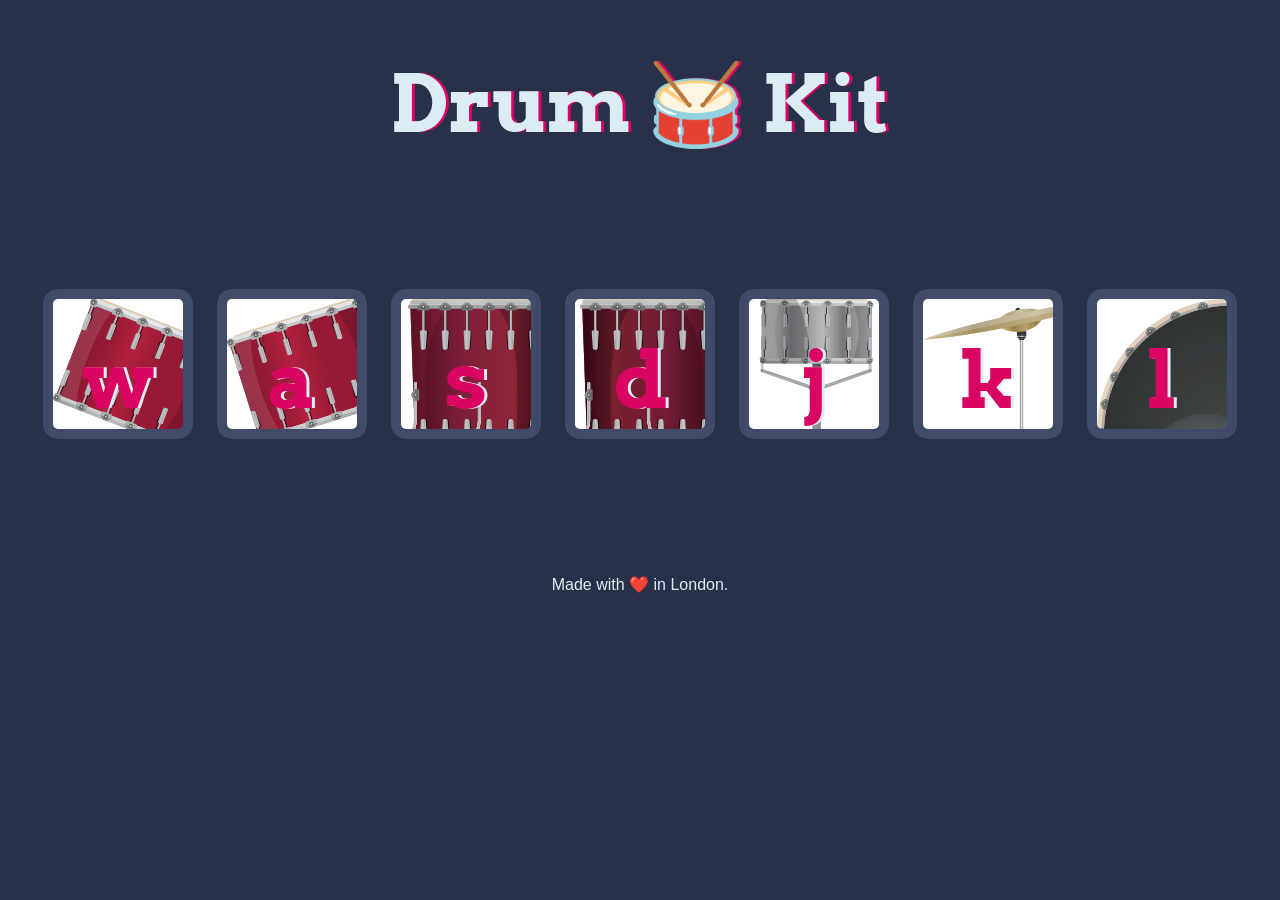
<file: day7/drumKit/index.html>
<!DOCTYPE html>
<html lang="en" dir="ltr">

<head>
  <meta charset="utf-8">
  <title>Drum Kit</title>
  <link rel="stylesheet" href="styles.css">
  <link href="https://fonts.googleapis.com/css?family=Arvo" rel="stylesheet">
</head>

<body>
  <h1 id="title">Drum 🥁 Kit</h1>
  <div class="set">
    <button class="w drum">w</button>
    <button class="a drum">a</button>
    <button class="s drum">s</button>
    <button class="d drum">d</button>
    <button class="j drum">j</button>
    <button class="k drum">k</button>
    <button class="l drum">l</button>
  </div>


<script src="index.js" charset="utf-8"></script>

<footer>
  Made with ❤️ in London.
</footer>
</body>
</html>
</file>
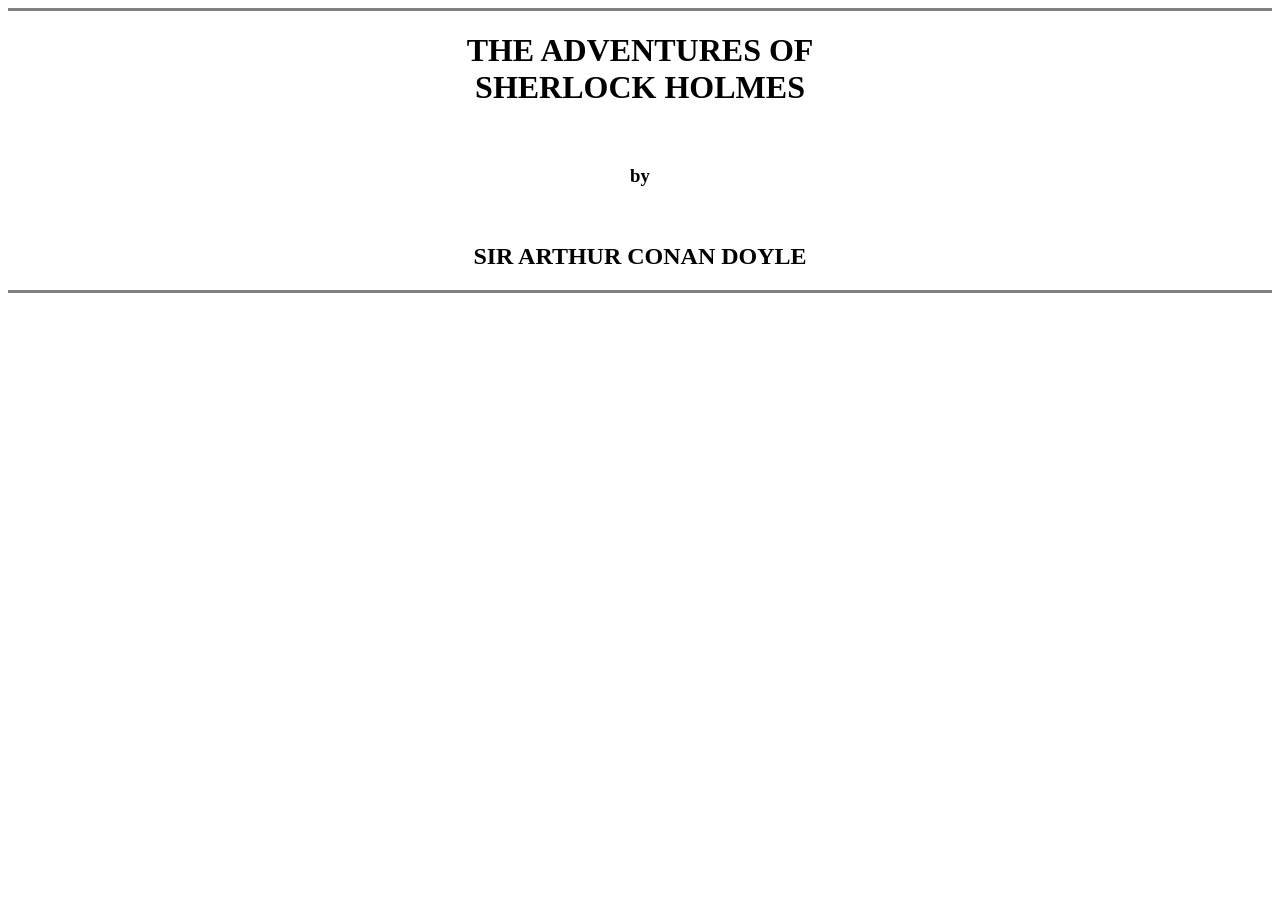
<file: day1/day1.html>
<!DOCTYPE html>
<html lang="en">
<head>
    <meta charset="UTF-8">
    <meta http-equiv="X-UA-Compatible" content="IE=edge">
    <meta name="viewport" content="width=device-width, initial-scale=1.0">
    <title>Document</title>
</head>
<body>
    <center>
    <hr size="3" noshade>
    <h1>THE ADVENTURES OF<br>SHERLOCK HOLMES</h1>
    <br>
    <h3>by</h3>
    <br>
    <h2>SIR ARTHUR CONAN DOYLE</h2>
    <hr size="3" noshade>
    </center>
</body>
</html>
</file>
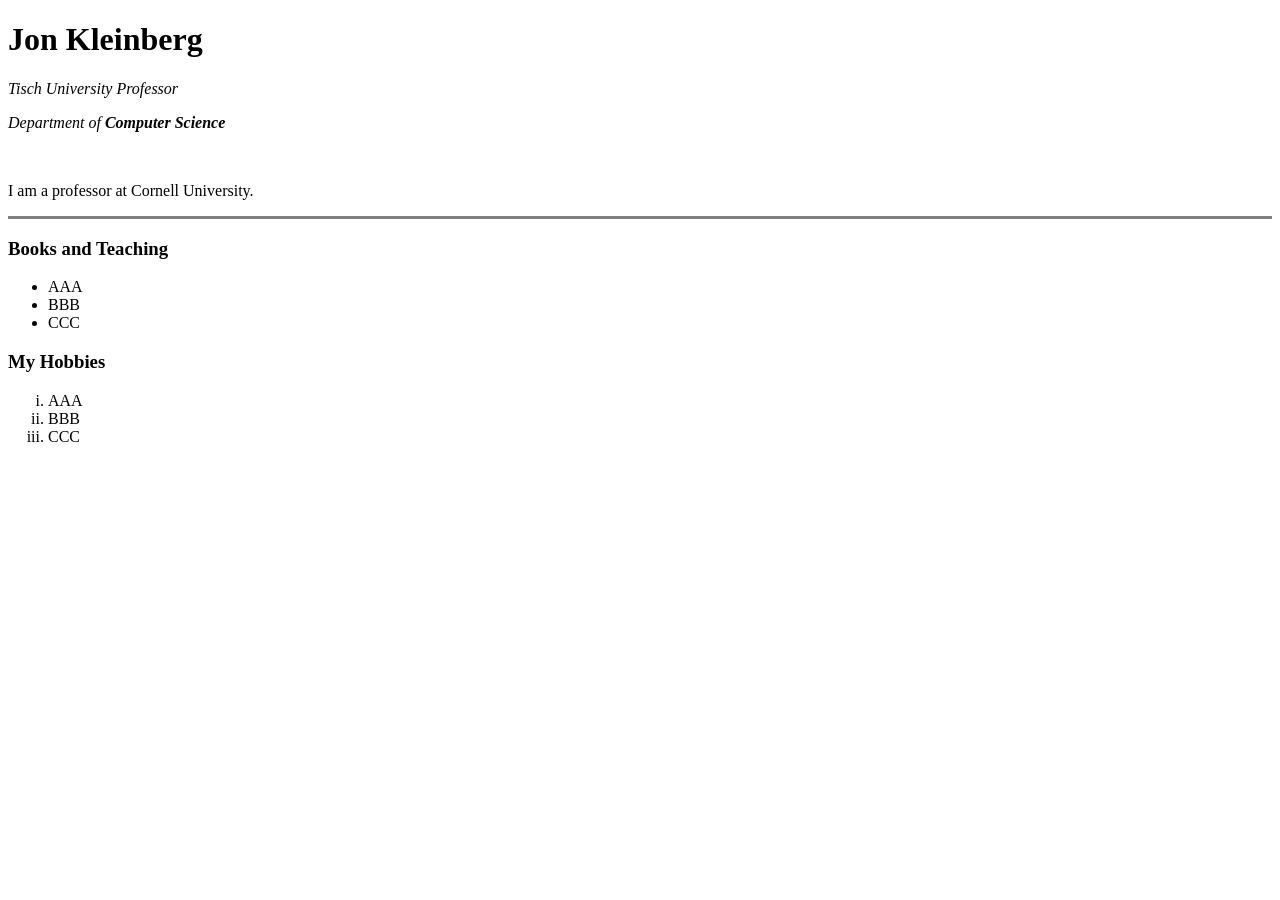
<file: day2/day2.html>
<!DOCTYPE html>
<html lang="en">
  <head>
    <meta charset="UTF-8" />
    <meta http-equiv="X-UA-Compatible" content="IE=edge" />
    <meta name="viewport" content="width=device-width, initial-scale=1.0" />
    <title>Personal Site</title>
  </head>
  <body>
    <h1>Jon Kleinberg</h1>
    <p><em>Tisch University Professor</em></p>
    <p><em>Department of <strong>Computer Science</strong></em></p>
    <br>
    <p>I am a professor at Cornell University. </p>
    <hr size="3" color="grey">
    <h3>Books and Teaching</h3>
    <ul>
        <li>AAA</li>
        <li>BBB</li>
        <li>CCC</li>
    </ul>
    <h3>My Hobbies</h3>
    <ol type="i">
        <li>AAA</li>
        <li>BBB</li>
        <li>CCC</li>
    </ol>
  </body>
</html>
</file>
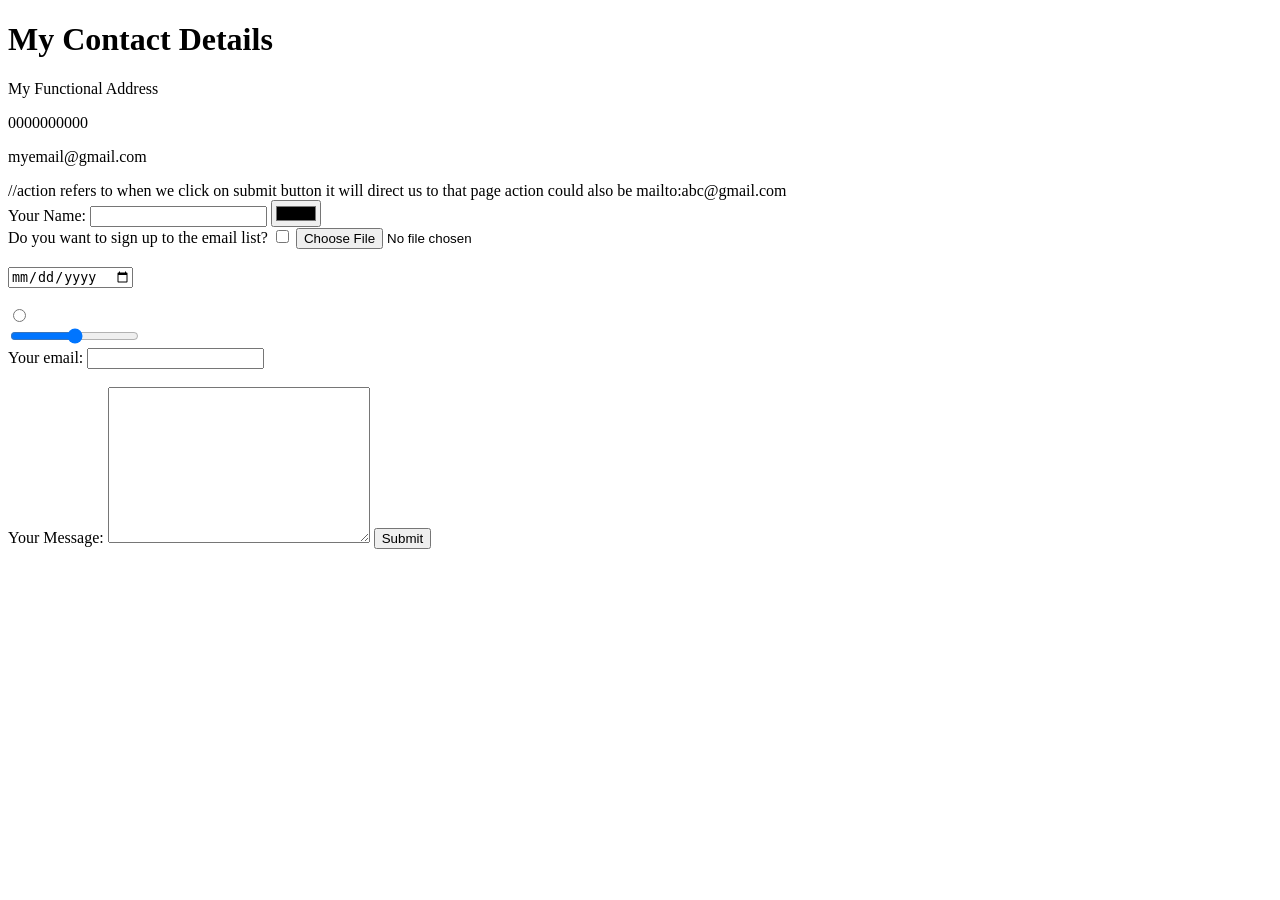
<file: day2/forms.html>
<!DOCTYPE html>
<html lang="en">
  <head>
    <meta charset="UTF-8" />
    <meta http-equiv="X-UA-Compatible" content="IE=edge" />
    <meta name="viewport" content="width=device-width, initial-scale=1.0" />
    <title>Contact Info</title>
  </head>
  <body>
    <h1>My Contact Details</h1>
    <p>My Functional Address</p>
    <p>0000000000</p>
    <p>myemail@gmail.com</p>

    //action refers to when we click on submit button it will direct us to that page
    action could also be mailto:abc@gmail.com
    <form class="" action="links.html" method="post">
      <label>Your Name:</label>
      <input type="text" name="" value="" />
      <input type="color" name="" value="" /><br />
      <label>Do you want to sign up to the email list?</label>
      <input type="checkbox" name="" value="" />
      <input type="file" name="" value=""><br><br>
      <input type="date" name="" value=""><br><br>
      <input type="radio" name="" value=""><br>
      <input type="range" name="" value=""><br>
      <label>Your email:</label>
      <input type="email" name="" value=""><br><br>
      <label>Your Message:</label>
      <textarea name="name" rows="10" cols="30"></textarea>
      <input type="submit" name="" /><br><br>
    </form>
  </body>
</html>
</file>
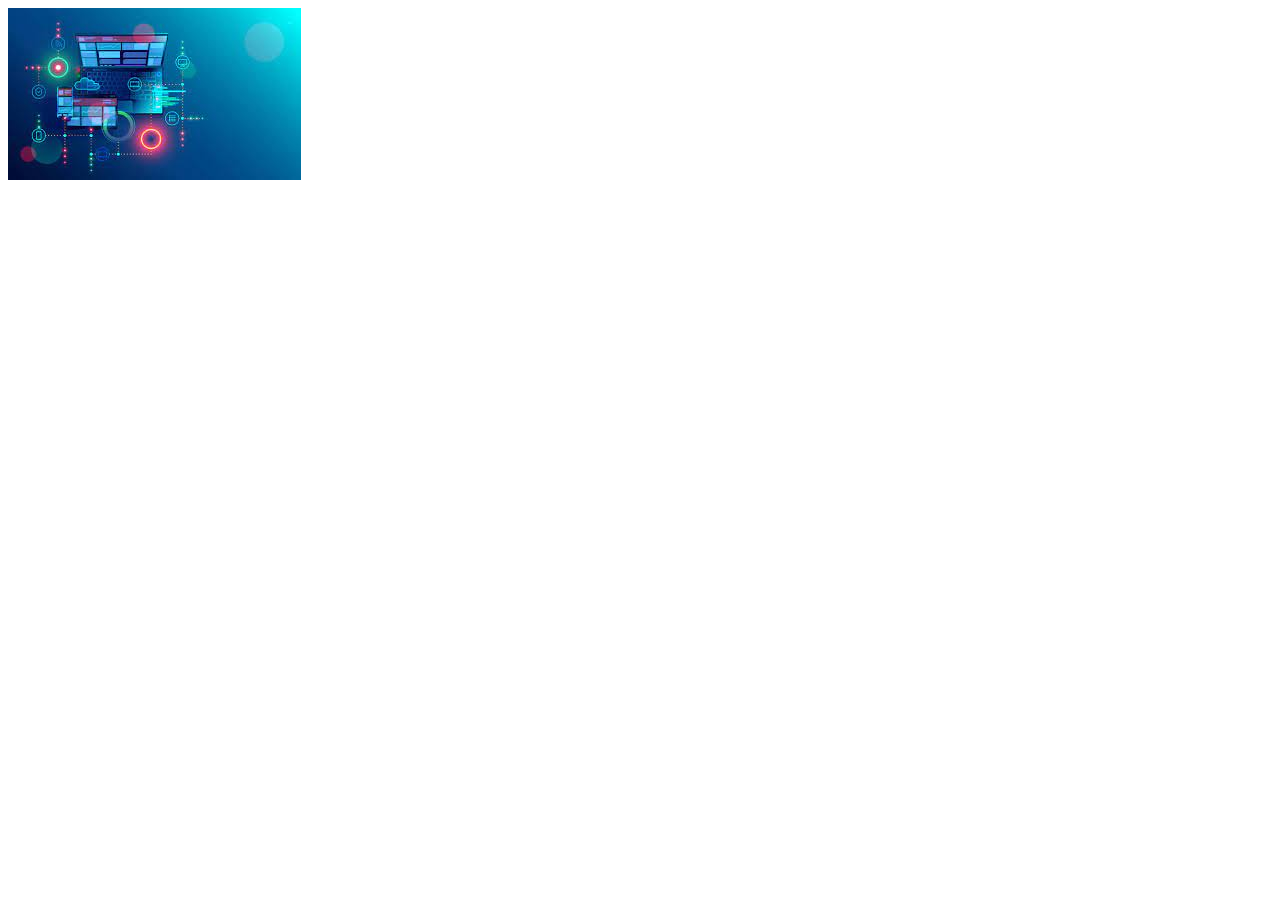
<file: day2/image.html>
<!DOCTYPE html>
<html lang="en">
<head>
    <meta charset="UTF-8">
    <meta http-equiv="X-UA-Compatible" content="IE=edge">
    <meta name="viewport" content="width=device-width, initial-scale=1.0">
    <title>Document</title>
</head>
<body>
    <img src="[data-uri]" alt="computer software illustrations">
</body>
</html>
</file>
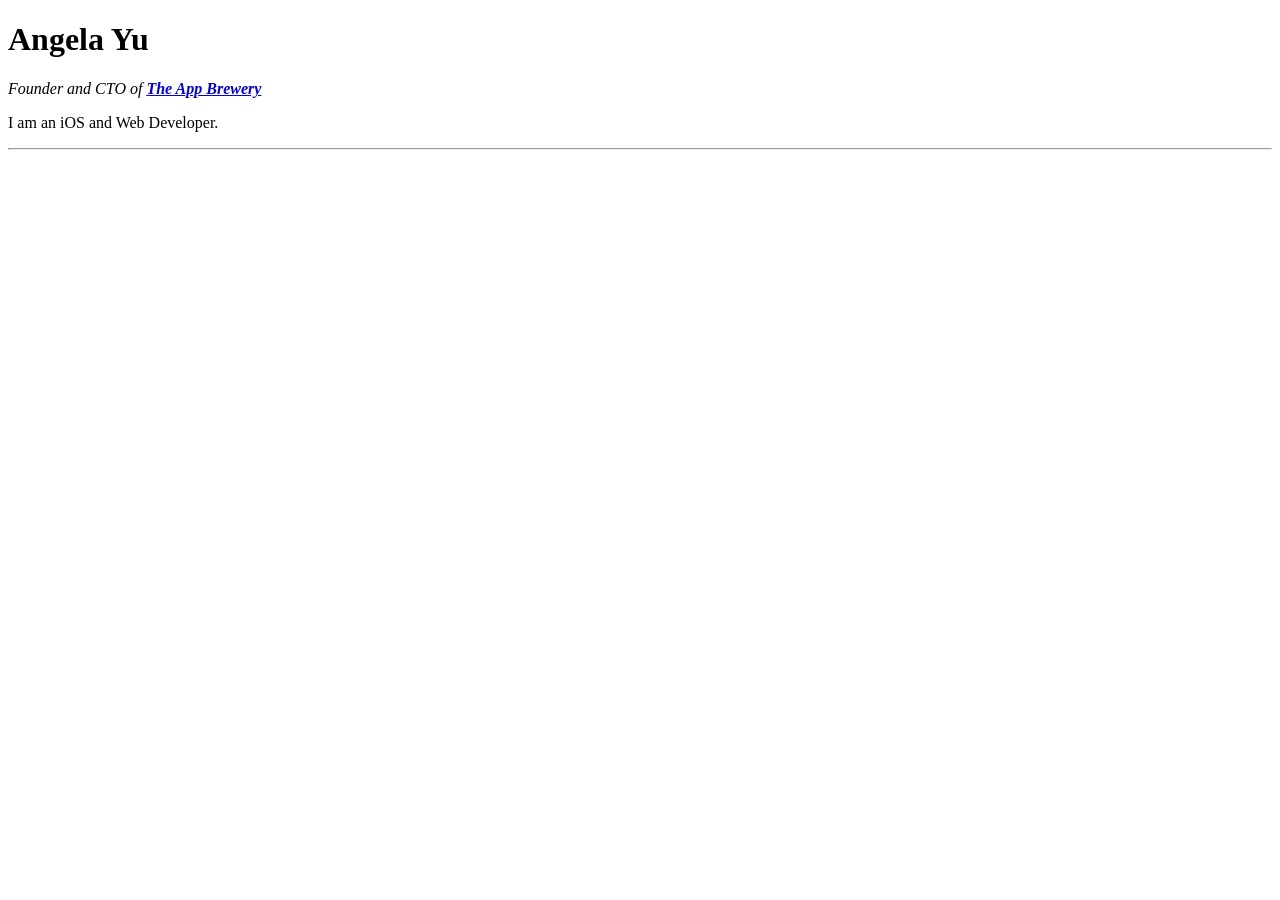
<file: day2/links.html>
<!DOCTYPE html>
<html lang="en">
<head>
    <meta charset="UTF-8">
    <meta http-equiv="X-UA-Compatible" content="IE=edge">
    <meta name="viewport" content="width=device-width, initial-scale=1.0">
    <title>Document</title>
</head>
<body>
    <h1>Angela Yu</h1>
    <p><em>Founder and CTO of <strong><a href="https://www.appbrewery.co/">The App Brewery</a></strong></em></p>
    <p>I am an iOS and Web Developer.</p>
    <hr>
</body>
</html>
</file>
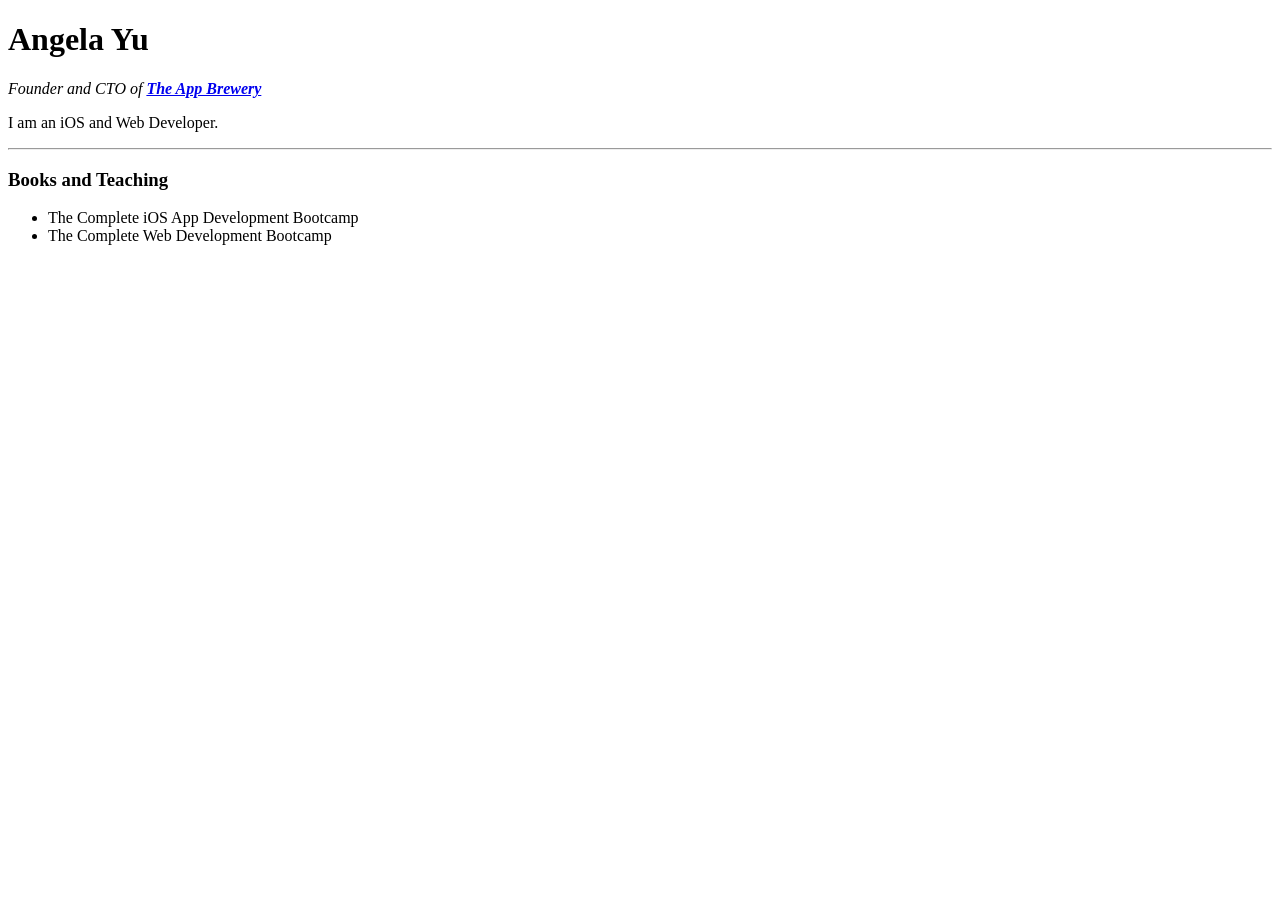
<file: day2/lists.html>
<!DOCTYPE html>
<html lang="en">
  <head>
    <meta charset="UTF-8" />
    <meta http-equiv="X-UA-Compatible" content="IE=edge" />
    <meta name="viewport" content="width=device-width, initial-scale=1.0" />
    <title>Personal Site</title>
  </head>
  <body>
    <h1>Angela Yu</h1>
    <p><em>Founder and CTO of <strong><a href="https://www.appbrewery.co/">The App Brewery</a></strong></em></p>
    <p>I am an iOS and Web Developer.</p>
    <hr>
    <h3>Books and Teaching</h3>
    <ul>
      <li>The Complete iOS App Development Bootcamp</li>
      <li>The Complete Web Development Bootcamp</li>
    </ul>
  </body>
</html>
</file>
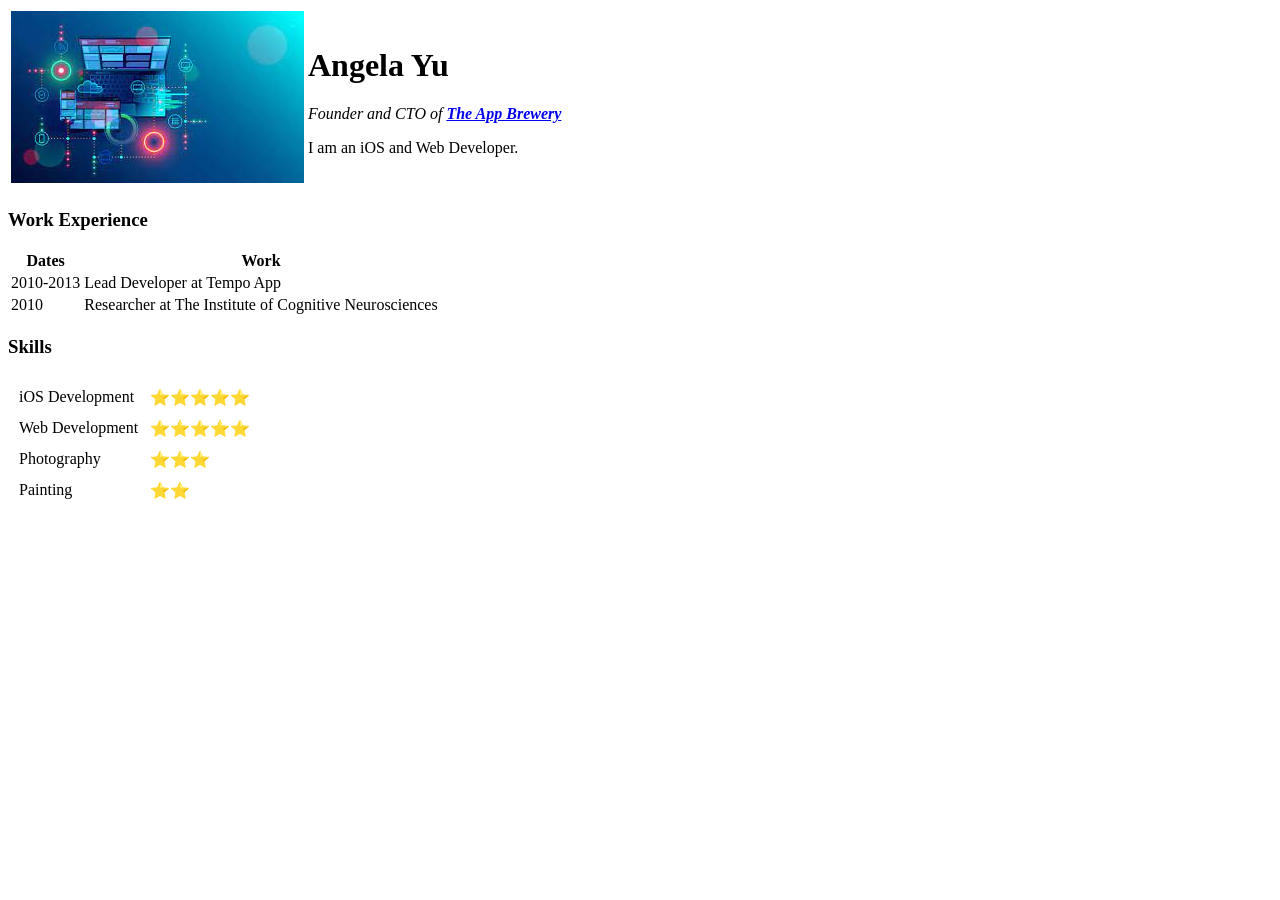
<file: day2/tables.html>
<!DOCTYPE html>
<html lang="en">
<head>
    <meta charset="UTF-8">
    <meta http-equiv="X-UA-Compatible" content="IE=edge">
    <meta name="viewport" content="width=device-width, initial-scale=1.0">
    <title>Document</title>
</head>
<body>
    <table>
        <td><img src="[data-uri]" alt="computer software illustrations"></td>
        <td><h1>Angela Yu</h1>
            <p><em>Founder and CTO of <strong><a href="https://www.appbrewery.co/">The App Brewery</a></strong></em></p>
            <p>I am an iOS and Web Developer.</p></td>
    </table>
    <h3>Work Experience</h3>
    <table>
        <thead>
            <tr>
                <th>Dates</th>
                <th>Work</th>
            </tr>
        </thead>
        <tbody>
            <tr>
                <td>2010-2013</td>
                <td>Lead Developer at Tempo App</td>
            </tr>
            <tr>
                <td>2010</td>
                <td>Researcher at The Institute of Cognitive Neurosciences</td>
            </tr>
        </tbody>
    </table>
  <h3>Skills</h3>
  <table cellspacing="10px">
    <tr>
        <td>iOS Development</td>
        <td>⭐⭐⭐⭐⭐</td>
    </tr>
    <tr>
        <td>Web Development</td>
        <td>⭐⭐⭐⭐⭐</td>
    </tr>
    <tr>
        <td>Photography</td>
        <td>⭐⭐⭐</td>
    </tr>
    <tr>
        <td>Painting</td>
        <td>⭐⭐</td>
    </tr>
  </table>

</body>
</html>
</file>
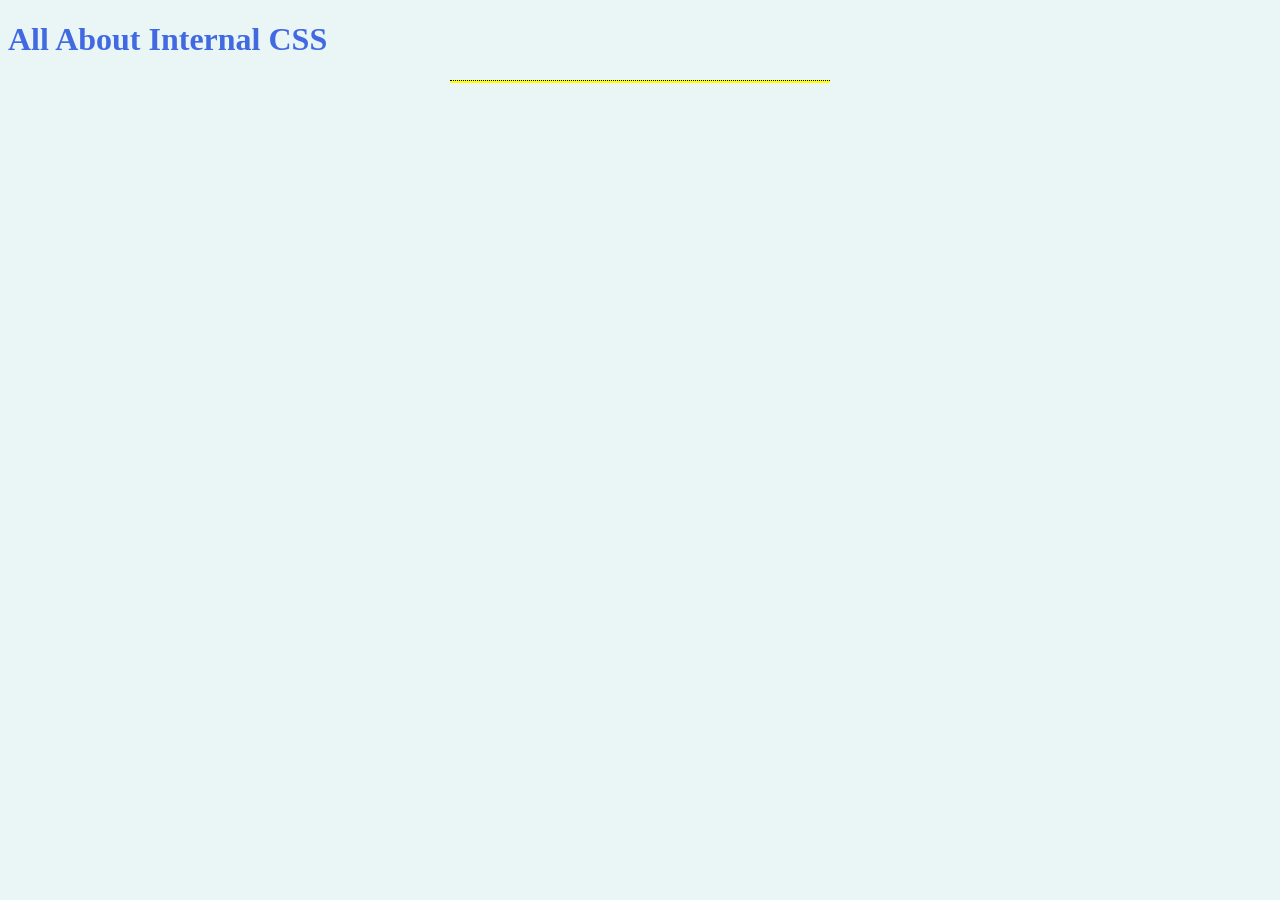
<file: day3/internalCss.html>
<!DOCTYPE html>
<html lang="en">
<head>
    <meta charset="UTF-8">
    <meta http-equiv="X-UA-Compatible" content="IE=edge">
    <meta name="viewport" content="width=device-width, initial-scale=1.0">
    <title>Internal Css</title>
<style>
body {
    background-color: #eaf6f6;
}
h1 {
    color: royalblue;
}
hr {
    background-color: yellow;
    border-style: none;
    border-top-style: dotted;
    height: 2px;
    width: 30%;
}
    </style>
</head>
<body>
    <h1>All About Internal CSS</h1>
    <hr>
</body>
</html>
</file>
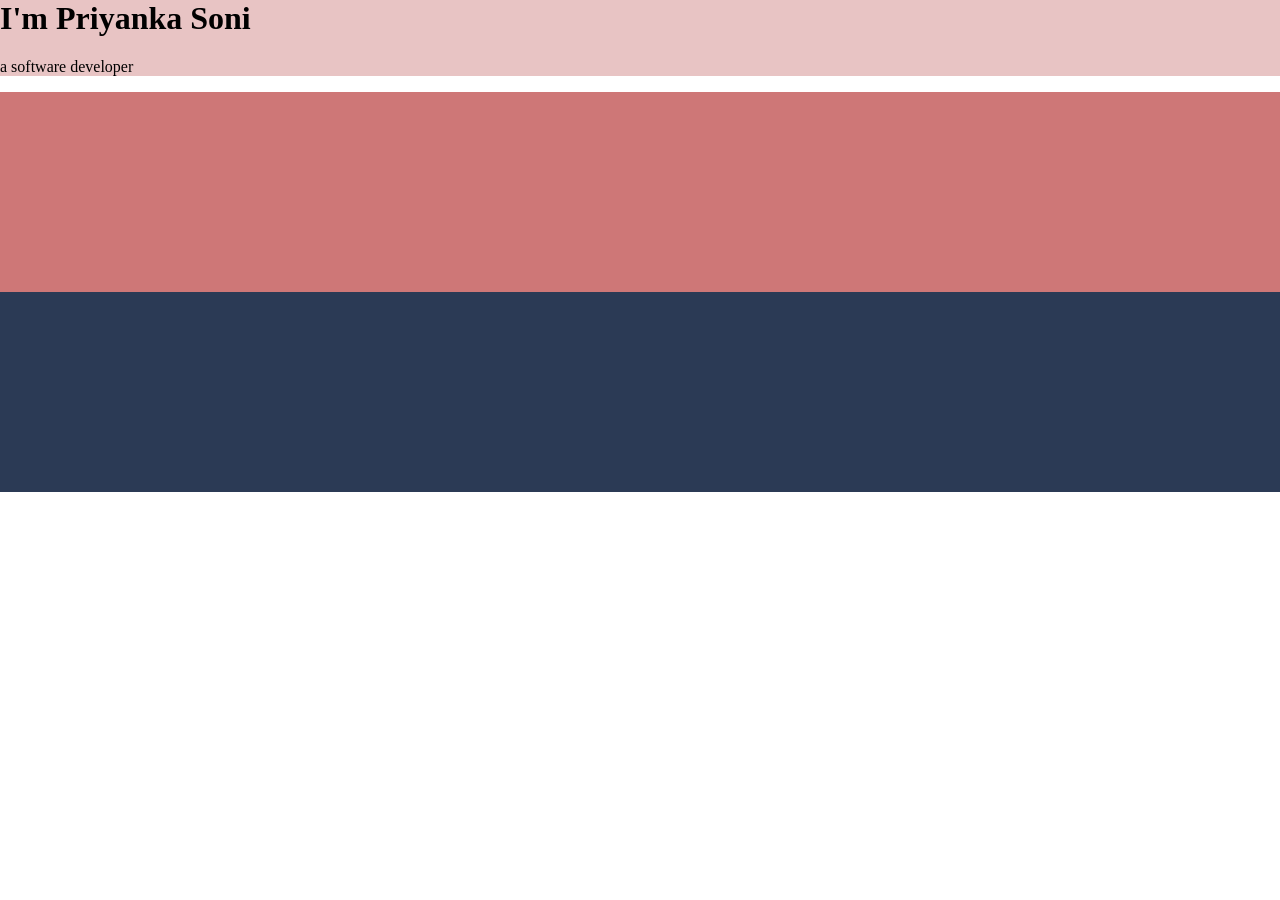
<file: day4/cssstyling.html>
<!DOCTYPE html>
<html lang="en">
<head>
    <meta charset="UTF-8">
    <meta http-equiv="X-UA-Compatible" content="IE=edge">
    <meta name="viewport" content="width=device-width, initial-scale=1.0">
    <title>Document</title>
    <link rel="stylesheet" href="css/styles.css">
</head>
<body>
    <div class="top">
        <h1>I'm Priyanka Soni</h1>
    <p>a software developer</p>
    </div>
    <div class="middle">

    </div>
    <div class="bottom">

    </div>
</body>
</html>
</file>
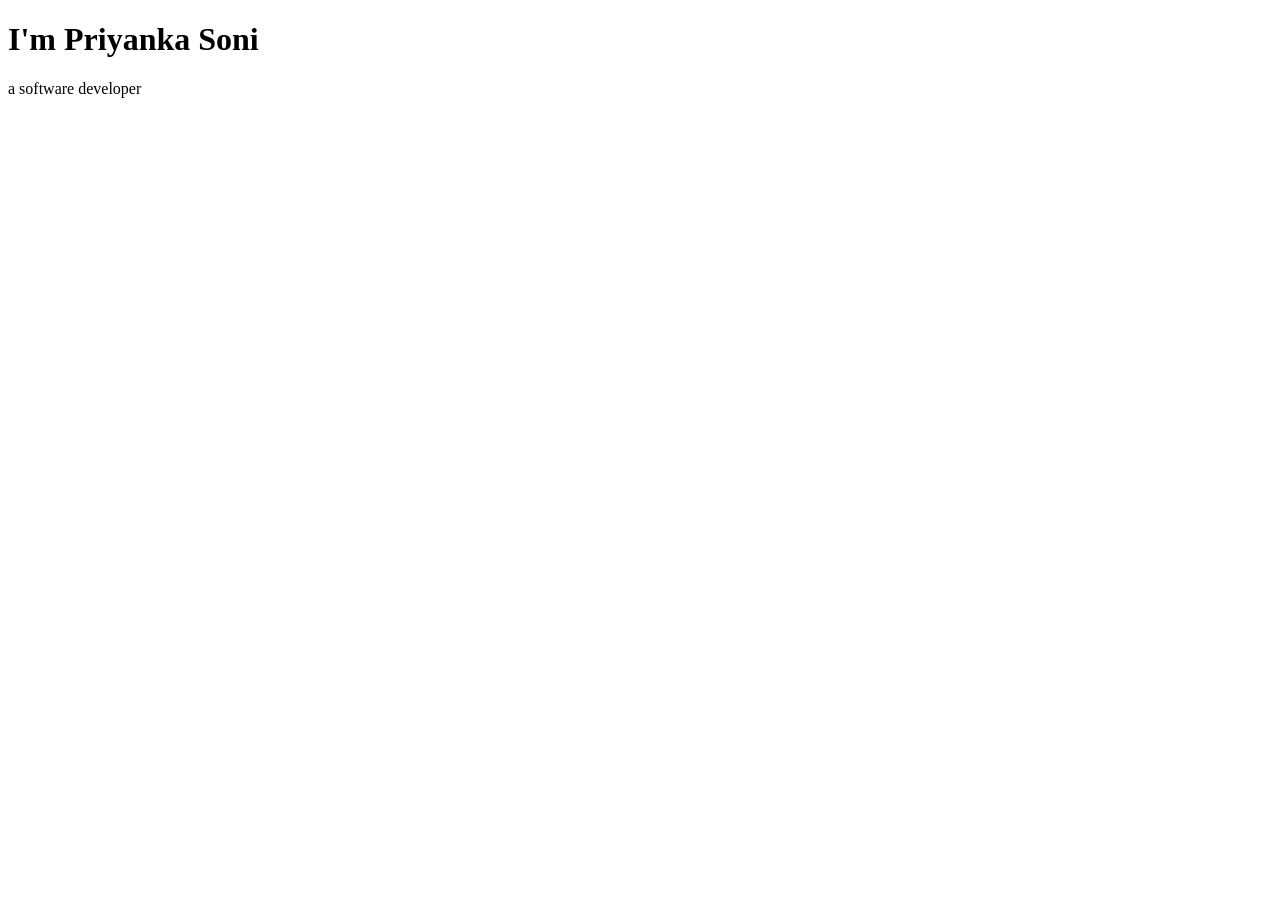
<file: day4/cssWebsite.html>
<!DOCTYPE html>
<html lang="en">
<head>
    <meta charset="UTF-8">
    <meta http-equiv="X-UA-Compatible" content="IE=edge">
    <meta name="viewport" content="width=device-width, initial-scale=1.0">
    <title>Document</title>
</head>
<body>
    <h1>I'm Priyanka Soni</h1>
    <p>a software developer</p>
</body>
</html>
</file>
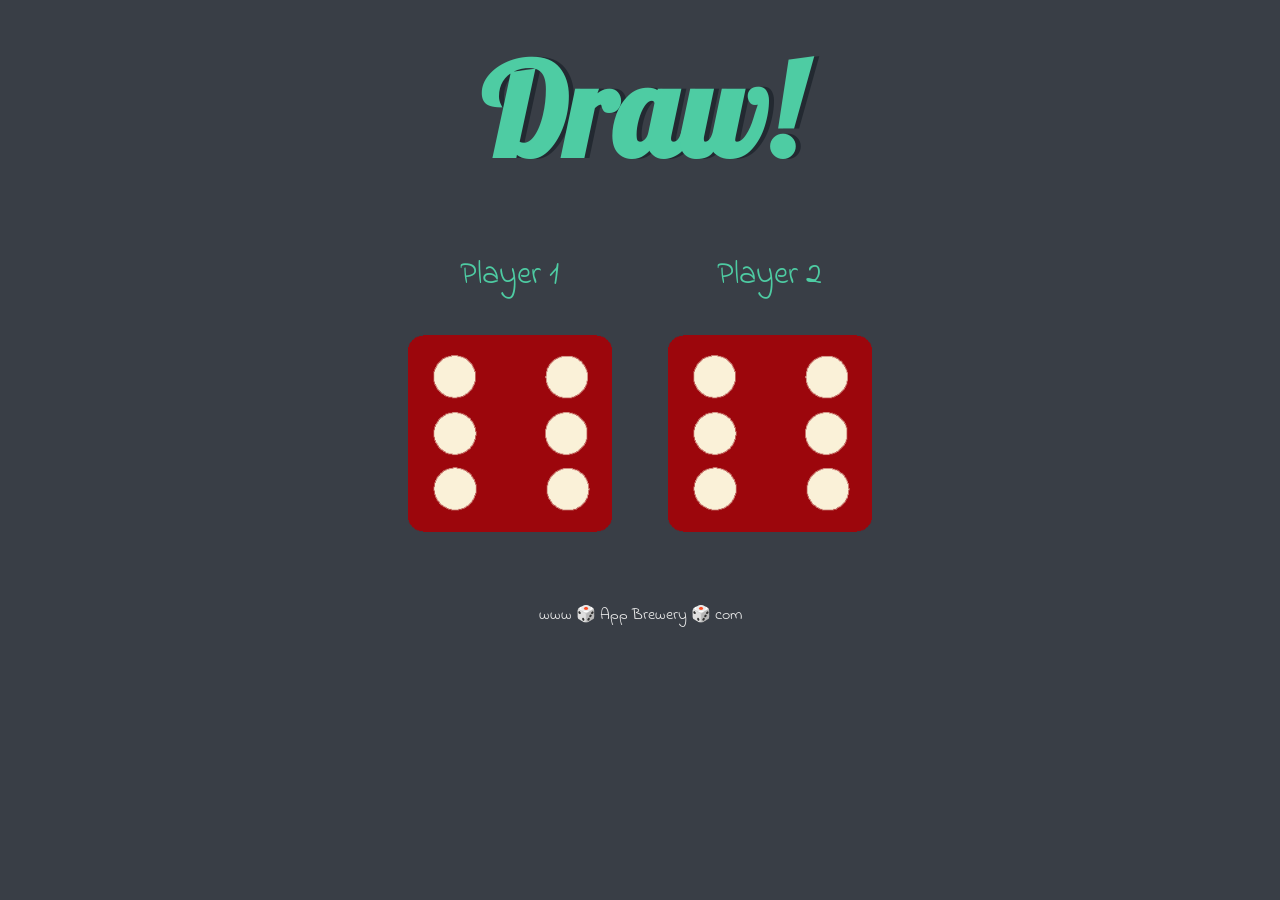
<file: day6/diceChallenge/dicee.html>
<!DOCTYPE html>
<html lang="en" dir="ltr">
  <head>
    <meta charset="utf-8">
    <title>Dicee</title>
    <link rel="stylesheet" href="styles.css">
    <link href="https://fonts.googleapis.com/css?family=Indie+Flower|Lobster" rel="stylesheet">

  </head>
  <body>

    <div class="container">
      <h1>Refresh Me</h1>

      <div class="dice">
        <p>Player 1</p>
        <img class="img1" src="images/dice6.png">
      </div>

      <div class="dice">
        <p>Player 2</p>
        <img class="img2" src="images/dice6.png">
      </div>

    </div>

    <script src="index.js" charset="utf-8"></script>

      </body>

      <footer>
        www 🎲 App Brewery 🎲 com
      </footer>
    </html>
</file>
<file: day7/drumKit/styles.css>
body {
  text-align: center;
  background-color: #283149;
}

h1 {
  font-size: 5rem;
  color: #DBEDF3;
  font-family: "Arvo", cursive;
  text-shadow: 3px 0 #DA0463;

}

footer {
  color: #DBEDF3;
  font-family: sans-serif;
}

.w {
  background-image: url("images/tom1.png");
}

.a {
  background-image: url("images/tom2.png");
}

.s {
  background-image: url("images/tom3.png");
}

.d {
  background-image: url("images/tom4.png");
}

.j {
  background-image: url("images/snare.png");
}

.k {
  background-image: url("images/crash.png");
}

.l {
  background-image: url("images/kick.png");
}

.set {
  margin: 10% auto;
}

.pressed {
  box-shadow: 0 3px 4px 0 #DBEDF3;
  opacity: 0.5;
}

.red {
  color: red;
}

.drum {
  outline: none;
  border: 10px solid #404B69;
  font-size: 5rem;
  font-family: 'Arvo', cursive;
  line-height: 2;
  font-weight: 900;
  color: #DA0463;
  text-shadow: 3px 0 #DBEDF3;
  border-radius: 15px;
  display: inline-block;
  width: 150px;
  height: 150px;
  text-align: center;
  margin: 10px;
  background-color: white;
}
</file>
<file: day4/css/styles.css>
body {
    margin: 0;
}
h1 {
    margin-top: 0;
}
.top {
    background-color:#E8C4C4;
}

.middle {
height: 200px;
background-color: #CE7777;
}
.bottom {
    height: 200px;
    background-color: #2B3A55;
}
</file>
<file: day6/diceChallenge/styles.css>
.container {
  width: 70%;
  margin: auto;
  text-align: center;
}

.dice {
  text-align: center;
  display: inline-block;

}

body {
  background-color: #393E46;
}

h1 {
  margin: 30px;
  font-family: 'Lobster', cursive;
  text-shadow: 5px 0 #232931;
  font-size: 8rem;
  color: #4ECCA3;
}

p {
  font-size: 2rem;
  color: #4ECCA3;
  font-family: 'Indie Flower', cursive;
}

img {
  width: 80%;
}

footer {
  margin-top: 5%;
  color: #EEEEEE;
  text-align: center;
  font-family: 'Indie Flower', cursive;

}
</file>
